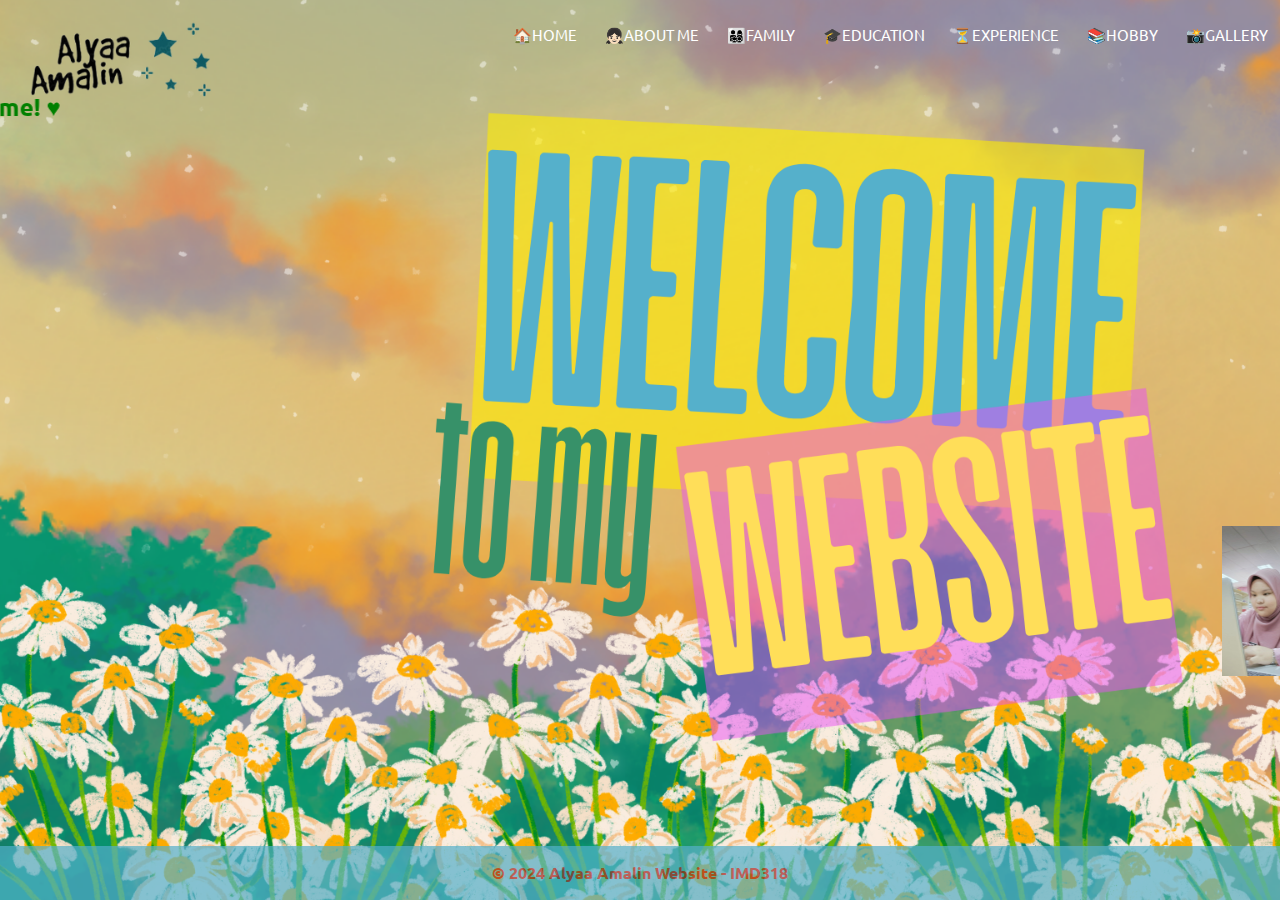
<file: index.html>
<!DOCTYPE html>
<html lang="en">
<head>
<title>My Website</title>
<meta charset="UTF-8">
<meta name="viewport" content="width=device-width, initial-scale=1">
<link rel="stylesheet" href="https://fonts.googleapis.com/css?family=Ubuntu|Lora">
<link rel="stylesheet" href="style.css">
</head>

<body>

<div class="nav-links">
  <ul>
    <li><a href="index.html">🏠HOME</a></li>
    <li><a href="aboutme.html">👧🏻ABOUT ME</a></li>
    <li><a href="family.html">👨‍👩‍👧‍👦FAMILY</a></li>
    <li><a href="education.html">🎓EDUCATION</a></li>
    <li><a href="experience.html">⏳EXPERIENCE</a></li>
	<li><a href="hobby.html">📚HOBBY</a></li>
    <li><a href="gallery.html">📸GALLERY</a></li>
  </ul>
</div>

<audio class="audio" loop>
    <source src="piano.mp3" type="audio/mpeg">
    <source src="piano.ogg" type="audio/ogg">
    Your browser does not support the audio element.
</audio>

<marquee direction="right" style="color:green;"><h2>&hearts; Let's learn more about me! &hearts;</h2></marquee>

<br></br>
<br></br>
<br></br>
<br></br>
<br></br>
<br></br>
<br></br>
<br></br>
<br></br>
<br></br>

<marquee direction="left"><img src="images/satu.jpg" height="150"> <img src="images/dua.jpg" height="150">
<img src="images/tiga.jpg" height="150"></marquee>
  
  
<div class="footer">
  <p><b>&copy; 2024 Alyaa Amalin Website - IMD318</b></p>
</div>
  
</body>
</html>
</file>
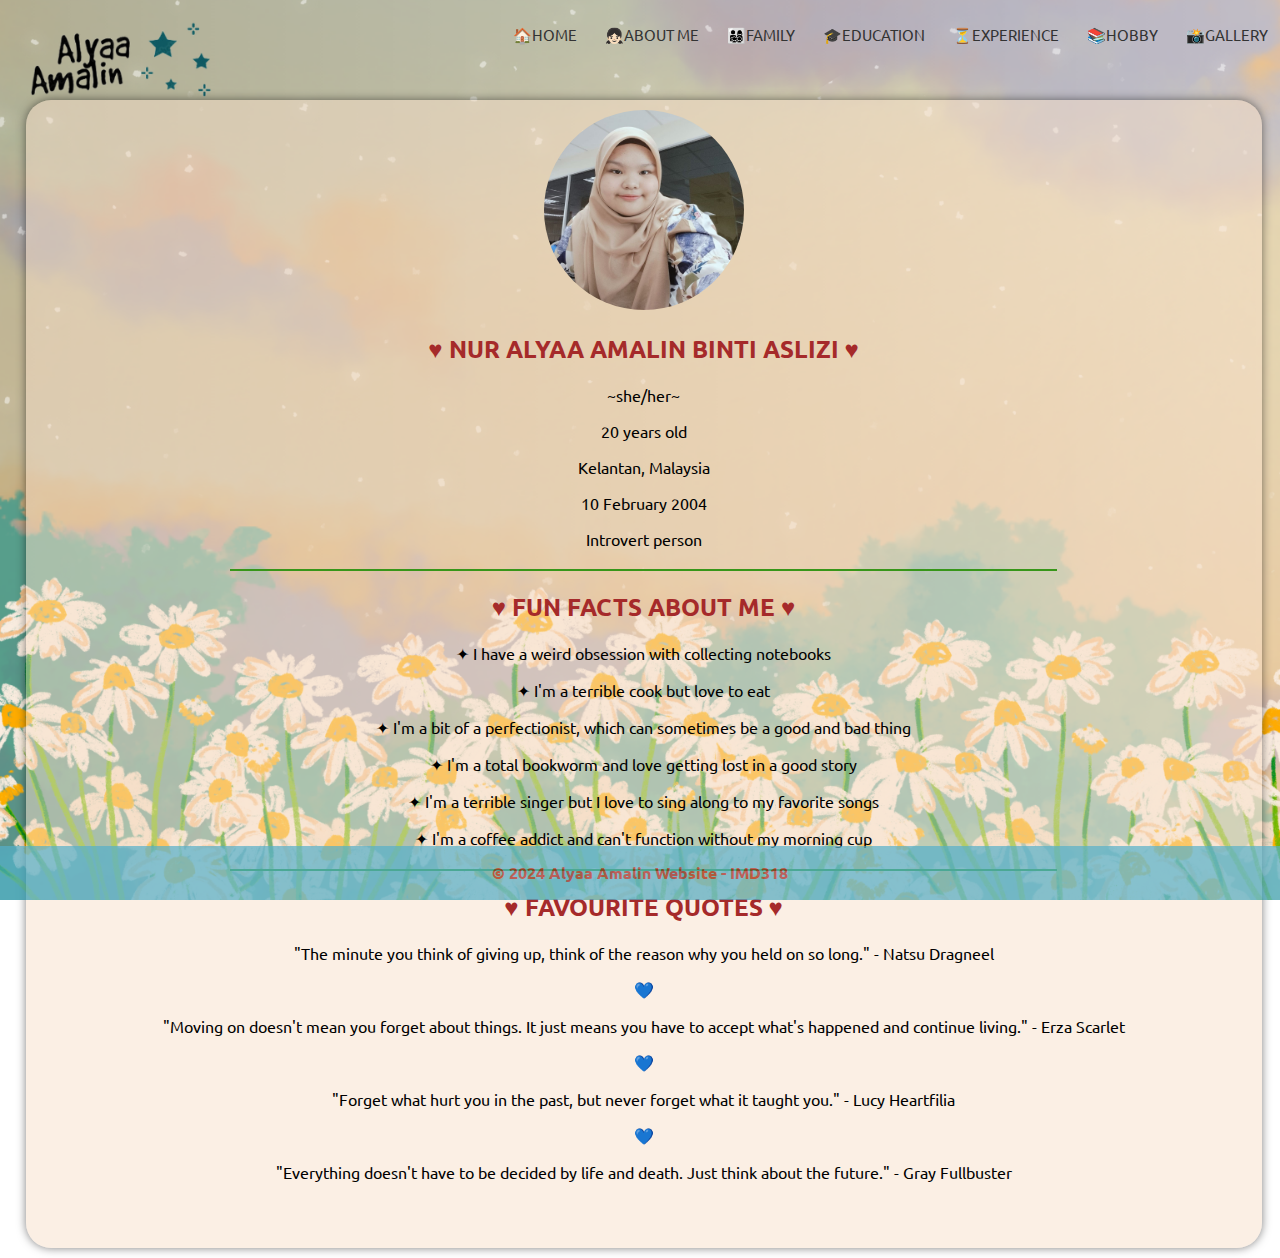
<file: aboutme.html>
<!DOCTYPE html>
<html lang="en">
<head>
<title>My Website</title>
<meta charset="UTF-8">
<meta name="viewport" content="width=device-width, initial-scale=1">
<link rel="stylesheet" href="https://fonts.googleapis.com/css?family=Ubuntu|Lora">
<link rel="stylesheet" href="style1.css">
</head>

<body>

<div class="nav-links">
  <ul>
    <li><a href="index.html">🏠HOME</a></li>
    <li><a href="aboutme.html">👧🏻ABOUT ME</a></li>
    <li><a href="family.html">👨‍👩‍👧‍👦FAMILY</a></li>
    <li><a href="education.html">🎓EDUCATION</a></li>
    <li><a href="experience.html">⏳EXPERIENCE</a></li>
	<li><a href="hobby.html">📚HOBBY</a></li>
    <li><a href="gallery.html">📸GALLERY</a></li>
  </ul>
</div>

<div class="rcorners1">
	<div class="container">
    <div class="profile-image">
      <img src="images/saya.jpg" alt="Profile Picture">
    </div>
    <div align="center" font-style="oblique">
      <h2 style="color:brown;">&hearts; NUR ALYAA AMALIN BINTI ASLIZI &hearts;</h2>
      <p>~she/her~</p>
      <p>20 years old</p>
      <p>Kelantan, Malaysia</p>
      <p>10 February 2004</p>
      <p>Introvert person</p>
	  <hr>
	  
	  <h2 style="color:brown;">&hearts; FUN FACTS ABOUT ME &hearts;</h2>
	  <p>✦ I have a weird obsession with collecting notebooks </p>
	  <p>✦ I'm a terrible cook but love to eat </p>
	  <p>✦ I'm a bit of a perfectionist, which can sometimes be a good and bad thing </p>
	  <p>✦ I'm a total bookworm and love getting lost in a good story </p>
	  <p>✦ I'm a terrible singer but I love to sing along to my favorite songs </p>
	  <p>✦ I'm a coffee addict and can't function without my morning cup </p>
	  <hr>
	  
	  <h2 style="color:brown;">&hearts; FAVOURITE QUOTES &hearts;</h2>
	  <p> "The minute you think of giving up, think of the reason why you held on so long." - Natsu Dragneel </p>
	  <p>💙</p>
	  <p> "Moving on doesn't mean you forget about things. It just means you have to accept what's happened and continue living." - Erza Scarlet </p>
	  <p>💙</p>
	  <p> "Forget what hurt you in the past, but never forget what it taught you." - Lucy Heartfilia </p>
	  <p>💙</p>
	  <p> "Everything doesn't have to be decided by life and death. Just think about the future." - Gray Fullbuster </p>
    </div>
</div>

<br></br>

<div class="footer">
  <p><b>&copy; 2024 Alyaa Amalin Website - IMD318</b></p>
</div>

</body>
</html>
</file>
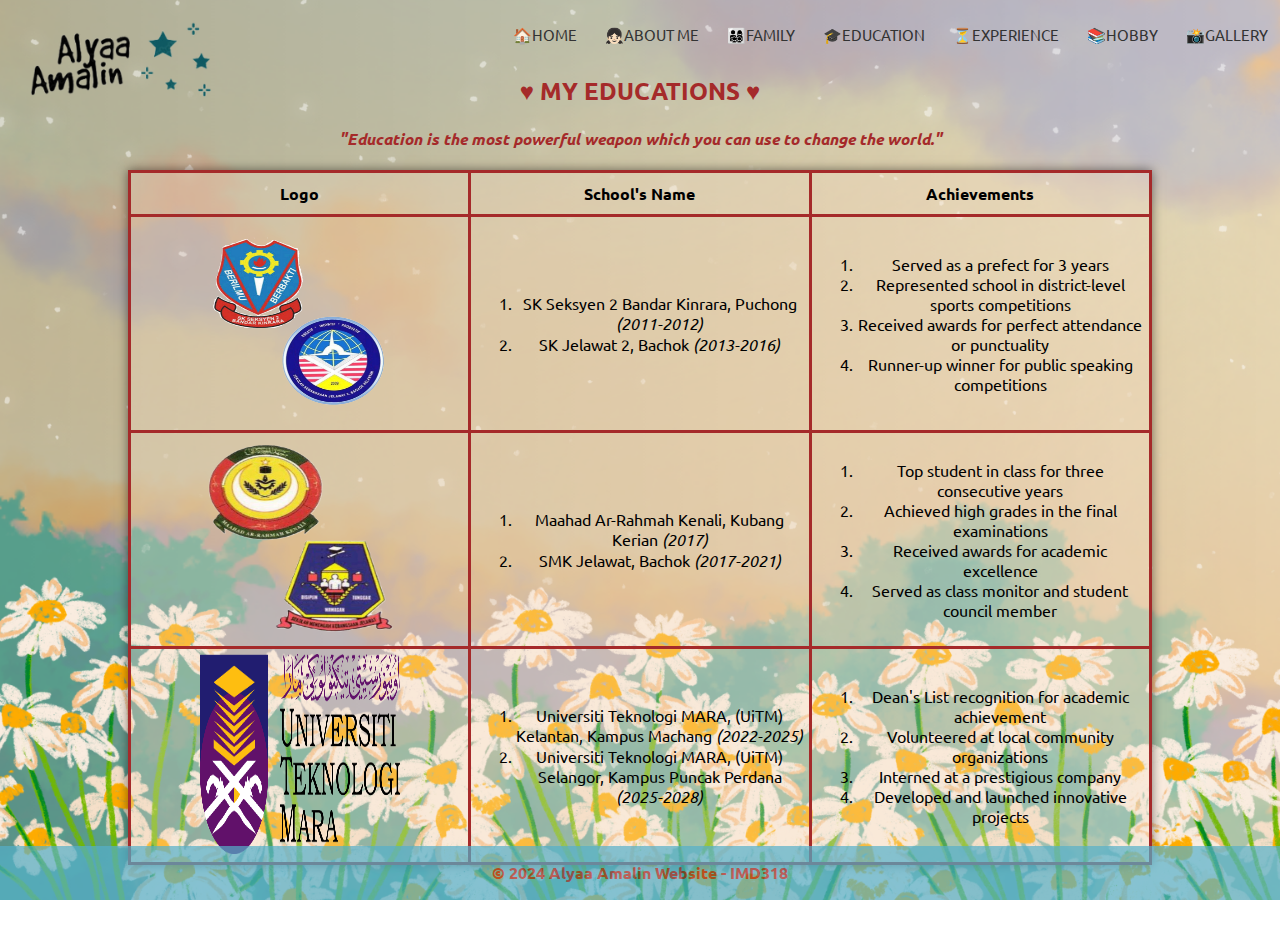
<file: education.html>
<!DOCTYPE html>
<html lang="en">
<head>
<title>My Website</title>
<meta charset="UTF-8">
<meta name="viewport" content="width=device-width, initial-scale=1">
<link rel="stylesheet" href="https://fonts.googleapis.com/css?family=Ubuntu|Lora">
<link rel="stylesheet" href="style1.css">
</head>

<body>

<div class="nav-links">
  <ul>
    <li><a href="index.html">🏠HOME</a></li>
    <li><a href="aboutme.html">👧🏻ABOUT ME</a></li>
    <li><a href="family.html">👨‍👩‍👧‍👦FAMILY</a></li>
    <li><a href="education.html">🎓EDUCATION</a></li>
    <li><a href="experience.html">⏳EXPERIENCE</a></li>
	<li><a href="hobby.html">📚HOBBY</a></li>
    <li><a href="gallery.html">📸GALLERY</a></li>
  </ul>
</div>

<h2 style="color:brown;" align="center">&hearts; MY EDUCATIONS &hearts;</h2>
<h4 style="color:brown;" align="center"><i>"Education is the most powerful weapon which you can use to change the world."</i></h4>

<table>
	<tr>
	<th>Logo</th>
	<th>School's Name</th>
	<th>Achievements</th>
	</tr>
	
	<tr>
	<td>
	<div class="table-image">
      <img src="images/sk.png" alt="Primary School">
    </div>
	</td>
	<td>
	<ol>
		<li>SK Seksyen 2 Bandar Kinrara, Puchong <i>(2011-2012)</i></li>
		<li>SK Jelawat 2, Bachok <i>(2013-2016)</i></li>
	</ol>
	</td>
	
	<td>
	<ol>
		<li>Served as a prefect for 3 years</li>
		<li>Represented school in district-level sports competitions</li>
		<li>Received awards for perfect attendance or punctuality</li>
		<li>Runner-up winner for public speaking competitions</li>
	</ol>
	</td>
	</tr>
	
	<tr>
	<td>
	<div class="table-image">
      <img src="images/smk.png" alt="Secondary School">
    </div>
	</td>
	<td>
	<ol>
		<li>Maahad Ar-Rahmah Kenali, Kubang Kerian <i>(2017)</i></li>
		<li>SMK Jelawat, Bachok <i>(2017-2021)</i></li>
	</ol>
	</td>
	
	<td>
	<ol>
		<li>Top student in class for three consecutive years</li>
		<li>Achieved high grades in the final examinations</li>
		<li>Received awards for academic excellence</li>
		<li>Served as class monitor and student council member</li>
	</ol>
	</td>
	</tr>
	
	<tr>
	<td>
	<div class="table-image">
      <img src="images/uitm.png" alt="University">
    </div></td>
	<td>
	<ol>
		<li>Universiti Teknologi MARA, (UiTM) Kelantan, Kampus Machang <i>(2022-2025)</i></li>
		<li>Universiti Teknologi MARA, (UiTM) Selangor, Kampus Puncak Perdana <i>(2025-2028)</i></li>
	</ol>
	</td>
	
	<td>
	<ol>
		<li>Dean's List recognition for academic achievement</li>
		<li>Volunteered at local community organizations</li>
		<li>Interned at a prestigious company</li>
		<li>Developed and launched innovative projects</li>
	</ol>
	</td>
	</tr>
</table>

<br></br>

<div class="footer">
  <p><b>&copy; 2024 Alyaa Amalin Website - IMD318</b></p>
</div>

</body>
</html>
</file>
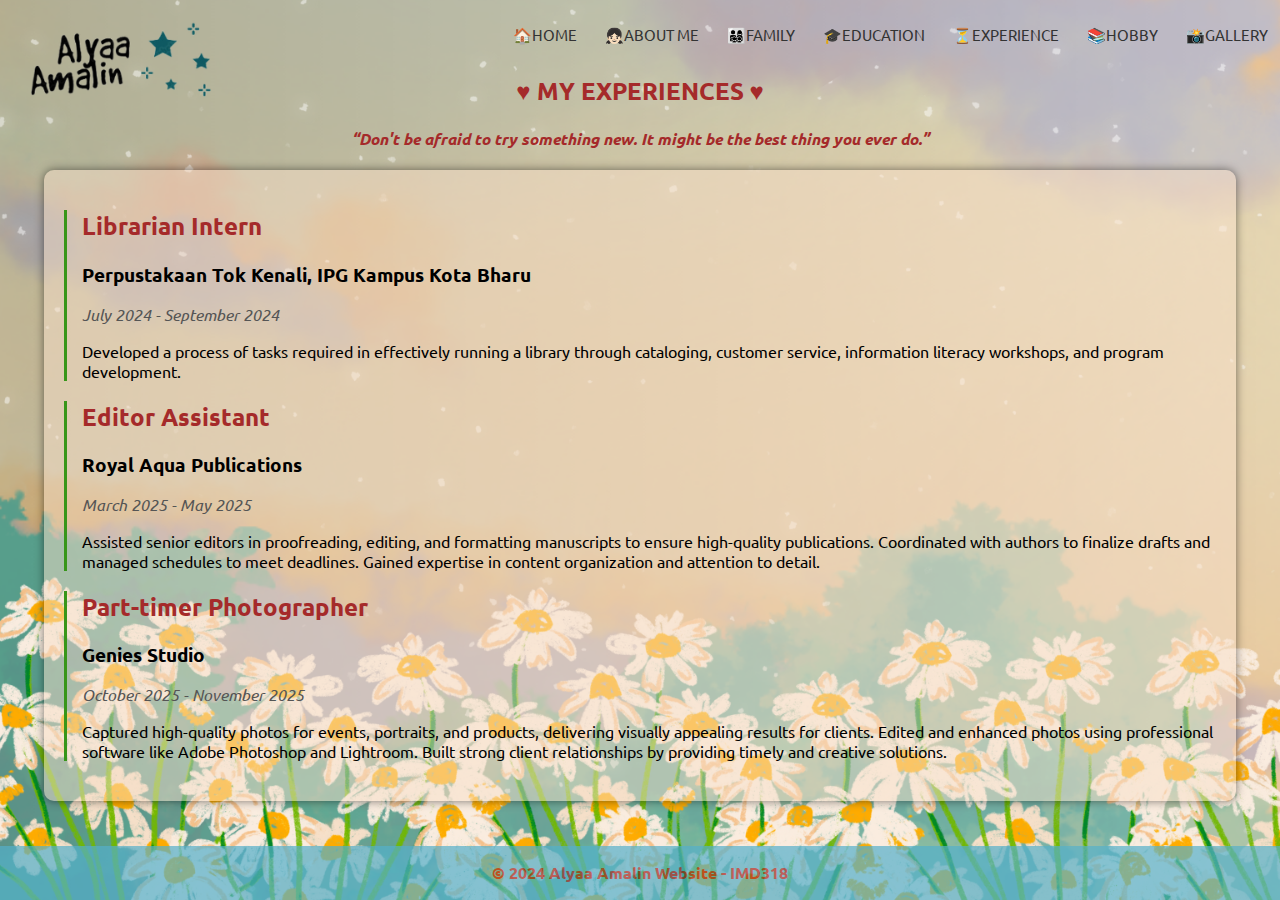
<file: experience.html>
<!DOCTYPE html>
<html lang="en">
<head>
<title>My Website</title>
<meta charset="UTF-8">
<meta name="viewport" content="width=device-width, initial-scale=1">
<link rel="stylesheet" href="https://fonts.googleapis.com/css?family=Ubuntu|Lora">
<link rel="stylesheet" href="style1.css">
</head>

<body>

<div class="nav-links">
  <ul>
    <li><a href="index.html">🏠HOME</a></li>
    <li><a href="aboutme.html">👧🏻ABOUT ME</a></li>
    <li><a href="family.html">👨‍👩‍👧‍👦FAMILY</a></li>
    <li><a href="education.html">🎓EDUCATION</a></li>
    <li><a href="experience.html">⏳EXPERIENCE</a></li>
	<li><a href="hobby.html">📚HOBBY</a></li>
    <li><a href="gallery.html">📸GALLERY</a></li>
  </ul>
</div>

<h2 style="color:brown;" align="center">&hearts; MY EXPERIENCES &hearts;</h2>
<h4 style="color:brown;" align="center"><i>“Don't be afraid to try something new. It might be the best thing you ever do.”</i></h4>

<div class="container1">
    <div class="experience">
        <h2>Librarian Intern</h2>
        <h3>Perpustakaan Tok Kenali, IPG Kampus Kota Bharu</h3>
        <p class="date">July 2024 - September 2024</p>
        <p>
            Developed a process of tasks required in effectively running a library through cataloging, customer service, information literacy workshops, and program development. 
        </p>
        </div>
		
	<div class="experience">
        <h2>Editor Assistant</h2>
		<h3>Royal Aqua Publications</h3>
        <p class="date">March 2025 - May 2025</p>
        <p>
            Assisted senior editors in proofreading, editing, and formatting manuscripts to ensure high-quality publications. Coordinated with authors to finalize drafts and managed schedules to meet deadlines. Gained expertise in content organization and attention to detail.
        </p>
    </div>

    <div class="experience">
        <h2>Part-timer Photographer</h2>
		<h3>Genies Studio</h3>
        <p class="date">October 2025 - November 2025</p>
        <p>
             Captured high-quality photos for events, portraits, and products, delivering visually appealing results for clients. Edited and enhanced photos using professional software like Adobe Photoshop and Lightroom. Built strong client relationships by providing timely and creative solutions.
        </p>
    </div>
</div>

<br></br>

<div class="footer">
  <p><b>&copy; 2024 Alyaa Amalin Website - IMD318</b></p>
</div>

</body>
</html>
</file>
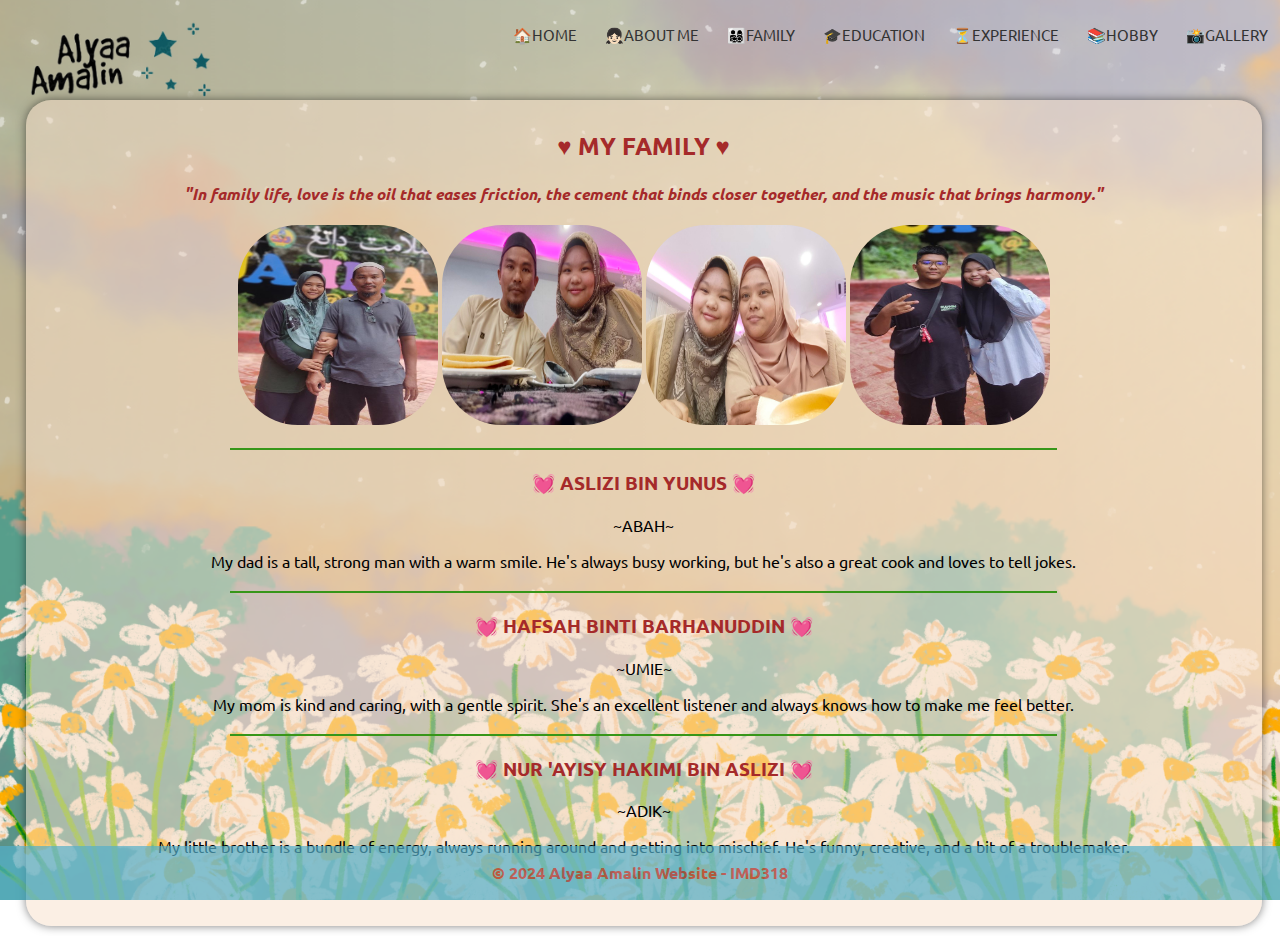
<file: family.html>
<!DOCTYPE html>
<html lang="en">
<head>
<title>My Website</title>
<meta charset="UTF-8">
<meta name="viewport" content="width=device-width, initial-scale=1">
<link rel="stylesheet" href="https://fonts.googleapis.com/css?family=Ubuntu|Lora">
<link rel="stylesheet" href="style1.css">
</head>

<body>

<div class="nav-links">
  <ul>
    <li><a href="index.html">🏠HOME</a></li>
    <li><a href="aboutme.html">👧🏻ABOUT ME</a></li>
    <li><a href="family.html">👨‍👩‍👧‍👦FAMILY</a></li>
    <li><a href="education.html">🎓EDUCATION</a></li>
    <li><a href="experience.html">⏳EXPERIENCE</a></li>
	<li><a href="hobby.html">📚HOBBY</a></li>
    <li><a href="gallery.html">📸GALLERY</a></li>
  </ul>
</div>

<div class="rcorners1">
	<div class="container">
	<div align="center" font-style="oblique">
      <h2 style="color:brown;">&hearts; MY FAMILY &hearts;</h2>
	  <h4 style="color:brown;" align="center"><i>"In family life, love is the oil that eases friction, the cement that binds closer together, and the music that brings harmony."</i></h4>
    </div>
    <div class="profile-image1">
      <img src="images/au.jpg" alt="Profile Picture">
      <img src="images/abah.jpg" alt="Profile Picture">
      <img src="images/umie.jpg" alt="Profile Picture">
      <img src="images/adik.jpg" alt="Profile Picture">
	  <hr>
	  
	  <h3 style="color:brown;">💓 ASLIZI BIN YUNUS 💓</h3>
	  <p>~ABAH~</p>
	  <p>My dad is a tall, strong man with a warm smile. He's always busy working, but he's also a great cook and loves to tell jokes.</p>
	  <hr>
	  <h3 style="color:brown;">💓 HAFSAH BINTI BARHANUDDIN 💓</h3>
	  <p>~UMIE~</p>
	  <p>My mom is kind and caring, with a gentle spirit. She's an excellent listener and always knows how to make me feel better.</p>
	  <hr>
	  <h3 style="color:brown;">💓 NUR 'AYISY HAKIMI BIN ASLIZI 💓</h3>
	  <p>~ADIK~</p>
	  <p>My little brother is a bundle of energy, always running around and getting into mischief. He's funny, creative, and a bit of a troublemaker.</p>
	  
    </div>
</div>

<br></br>

<div class="footer">
  <p><b>&copy; 2024 Alyaa Amalin Website - IMD318</b></p>
</div>

</body>
</html>
</file>
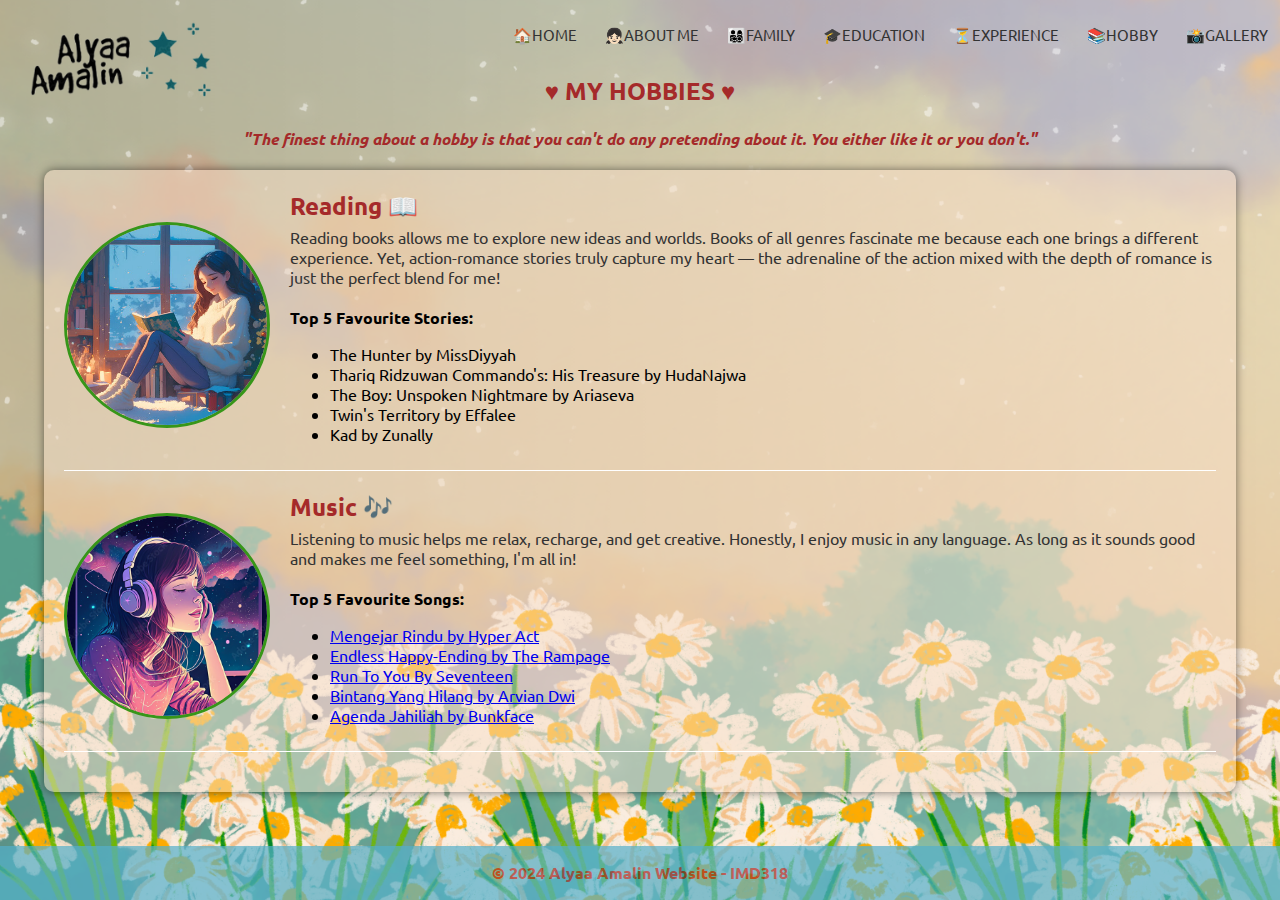
<file: hobby.html>
<!DOCTYPE html>
<html lang="en">
<head>
<title>My Website</title>
<meta charset="UTF-8">
<meta name="viewport" content="width=device-width, initial-scale=1">
<link rel="stylesheet" href="https://fonts.googleapis.com/css?family=Ubuntu|Lora">
<link rel="stylesheet" href="style1.css">
</head>

<body>

<div class="nav-links">
  <ul>
    <li><a href="index.html">🏠HOME</a></li>
    <li><a href="aboutme.html">👧🏻ABOUT ME</a></li>
    <li><a href="family.html">👨‍👩‍👧‍👦FAMILY</a></li>
    <li><a href="education.html">🎓EDUCATION</a></li>
    <li><a href="experience.html">⏳EXPERIENCE</a></li>
	<li><a href="hobby.html">📚HOBBY</a></li>
    <li><a href="gallery.html">📸GALLERY</a></li>
  </ul>
</div>

<h2 style="color:brown;" align="center">&hearts; MY HOBBIES &hearts;</h2>
<h4 style="color:brown;" align="center"> <i>"The finest thing about a hobby is that you can't do any pretending about it. You either like it or you don't." </i></h4>

<div class="container2">
	<div class="hobby">
            <img src="images/read.jpg" alt="Reading">
            <div class="hobby-details">
                <h2>Reading 📖</h2>
                <p>Reading books allows me to explore new ideas and worlds. Books of all genres fascinate me because each one brings a different experience. Yet, action-romance stories truly capture my heart — the adrenaline of the action mixed with the depth of romance is just the perfect blend for me!</p>
                <br><b>Top 5 Favourite Stories:</b></br>
				<ul>
					<li>The Hunter by MissDiyyah </li>
					<li>Thariq Ridzuwan Commando's: His Treasure by HudaNajwa</li>
					<li>The Boy: Unspoken Nightmare by Ariaseva</li>
					<li>Twin's Territory by Effalee</li>
					<li>Kad by Zunally</li>
				</ul>
            </div>
    </div>

    <div class="hobby">
            <img src="images/music.jpg" alt="Music">
            <div class="hobby-details">
                <h2>Music 🎶</h2>
                <p>Listening to music helps me relax, recharge, and get creative. Honestly, I enjoy music in any language. As long as it sounds good and makes me feel something, I'm all in!</p>
                <br><b>Top 5 Favourite Songs:</b></br>
				<ul>
					<li><a href="https://www.youtube.com/watch?v=p6r13aibe80">Mengejar Rindu by Hyper Act</a> </li>
					<li><a href="https://www.youtube.com/watch?v=VNuZkPKWYh4&list=PLHTr0A_88IMc7iw8VL8mcShlT1JddvjaO&index=2">Endless Happy-Ending by The Rampage</a> </li>
					<li><a href="https://www.youtube.com/watch?v=7QGXsQklZgo&list=PLHTr0A_88IMc7iw8VL8mcShlT1JddvjaO&index=30">Run To You By Seventeen</a> </li>
					<li><a href="https://www.youtube.com/watch?v=-l_9G-O_KSQ&list=PLHTr0A_88IMc7iw8VL8mcShlT1JddvjaO&index=4">Bintang Yang Hilang by Arvian Dwi</a> </li>
					<li><a href="https://www.youtube.com/watch?v=WIhFIrcJEXM&list=PLHTr0A_88IMc7iw8VL8mcShlT1JddvjaO&index=23">Agenda Jahiliah by Bunkface</a> </li>
				</ul>
            </div>
    </div>
</div>

<br></br>

<div class="footer">
  <p><b>&copy; 2024 Alyaa Amalin Website - IMD318</b></p>
</div>

</body>
</html>
</file>
<file: style.css>
body {
  font-family:Ubuntu, Lora, sans-serif;
  margin: 0;
  background-image: url('images/one.png');
  background-repeat: no-repeat;
  background-attachment: fixed;
  background-size: cover;
}
	
.nav {
  display: flex;
  padding: 2% 6%;
  justify-content: space-between;
  align-items: center;
}

nav img {
	width: 150px:
}

.nav-links {
  flex: 1;
  text-align: right;
}

.nav-links ul li {
  list-style: none;
  display: inline-block;
  padding: 8px 12px;
  position:relative;
}

.nav-links ul li a{
  color: #fff;
  text-decoration: none;
  font-size: 15px;
}

.nav-links ul li::after {	
	content: "";
	width: 0%;
	height: 2px;
	background: brown;
	display: block;
	margin: auto;
	transition: 0.5s;
}

.nav-links ul li:hover::after {
  width: 100%;
  
}

.footer {
  position: fixed;
  left: 0;
  bottom: 0;
  height: 6%;
  width: 100%;
  background-color: #55b0cb;
  opacity: 0.7;
  color: brown;
  text-align: center;
}

.audio {
    display: none;
}
</file>
<file: style1.css>
body {
  font-family:Ubuntu, Lora, sans-serif;
  margin: 0;
  background-image: url('images/two.png');
  background-repeat: no-repeat;
  background-attachment: fixed;
  background-size: cover;
}
	
.nav {
  display: flex;
  padding: 2% 6%;
  justify-content: space-between;
  align-items: center;
}

nav img {
	width: 150px:
}

.nav-links {
  flex: 1;
  text-align: right;
}

.nav-links ul li {
  list-style: none;
  display: inline-block;
  padding: 8px 12px;
  position:relative;
}

.nav-links ul li a{
  color: #333;
  text-decoration: none;
  font-size: 15px;
}

.nav-links ul li::after {	
	content: "";
	width: 0%;
	height: 2px;
	background: brown;
	display: block;
	margin: auto;
	transition: 0.5s;
}

.nav-links ul li:hover::after {
  width: 100%;
  
}

.footer {
  position: fixed;
  left: 0;
  bottom: 0;
  height: 6%;
  width: 100%;
  background-color: #55b0cb;
  opacity: 0.7;
  color: brown;
  text-align: center;
}

.rcorners1 {
  border-radius: 25px;
  background: #f7e0c9;
  background: rgba(247,224,201, 0.5);
  box-shadow: 0 0 10px rgba(0, 0, 0, 0.5);
  margin-left: 2%;
  margin-top: 3.5%;
  margin-bottom: 10px;
  padding: 10px; 
  width: 95%;
  height: fixed;  
}

.container {
  width: 80%;
  margin: 0 auto;
}

.profile-image {
  text-align: center;
  margin-bottom: 20px;
}

.profile-image img {
  border-radius: 50%;
  width: 200px;
  height: 200px;
}

.profile-image1 {
  text-align: center;
  margin-bottom: 20px;
}

.profile-image1 img {
  border-radius: 30%;
  width: 200px;
  height: 200px; 
}

hr {
  border: none; 
  height: 2px;
  background-color: #379619;
  width: 85%;
  margin: 20px auto;
}

table {
	width: 80%;
	border-collapse: collapse;
	margin: 20px auto;
	background-color: rgba(247,224,201, 0.3);
	box-shadow: 0 0 10px rgba(0, 0, 0, 0.5);
}

table, th, td {
	border: 3px solid brown;
}

th {
	text-align: center;
	padding: 10px;
	width: 200px;
	height: auto;
}

td {
	text-align: center;
	padding: 5px;
	width: auto;
}

.table-image {
	display: block;
    gap: 50px;
    margin-bottom: 0;
}

.table-image img {
    width: 200px;
    height: 200px;
}

.container1 {
    width: 90%;
    margin: 20px auto;
    background: rgba(247,224,201, 0.5);
    padding: 20px;
    border-radius: 10px;
    box-shadow: 0 0 10px rgba(0, 0, 0, 0.5);
}

.experience {
    margin-bottom: 20px;
    border-left: 3px solid #379619;
    padding-left: 15px;
}

.experience h2 {
    font-size: 1.5rem;
    color: brown;
    margin-bottom: 5px;
}

.experience h3 {
    font-size: 1.2rem;
    margin-bottom: 5px;
}

.experience p {
    font-size: 1rem;
    margin-bottom: 10px;
}

.experience .date {
    font-style: italic;
    color: #555;
}

.container2 {
    width: 90%;
    margin: 20px auto;
    background: rgba(247,224,201, 0.5);
    padding: 20px;
    border-radius: 10px;
    box-shadow: 0 0 10px rgba(0, 0, 0, 0.5);
}

.hobby {
    display: flex;
    align-items: center;
    margin-bottom: 20px;
    border-bottom: 1px solid #fff;
    padding-bottom: 10px;
}

.hobby img {
    width: 200px;
    height: 200px;
    margin-right: 20px;
    border-radius: 50%;
    object-fit: cover;
    border: 3px solid #379619;
}

.hobby-details h2 {
	margin: 0 0 5px;
    color: brown;
}

.hobby-details p {
    margin: 0;
    font-size: 1rem;
    color: #333;
}

.gallery-grid {
  display: grid;
  grid-template-columns: repeat(auto-fit, minmax(200px, 1fr));
  gap: 20px;
  margin-left: 25px;
  margin-right: 25px;
}

.gallery-grid img {
  width: 100%;
  height: 200px;
  object-fit: cover;
  border-radius: 10px;
  transition: transform 0.3s ease-in-out;
  box-shadow: 0 0 10px rgba(0, 0, 0, 0.5);
}

.gallery-grid img:hover {
  transform: scale(1.1);
}

.video-grid {
  display: grid;
  grid-template-columns: repeat(auto-fit, minmax(300px, 1fr));
  gap: 20px;
  margin-left: 25px;
  margin-right: 25px;
}

.video-grid video {
  width: 100%;
  border-radius: 10px;
  box-shadow: 0 2px 5px rgba(0, 0, 0, 0.2);
  box-shadow: 0 0 10px rgba(0, 0, 0, 0.5);
}
</file>
